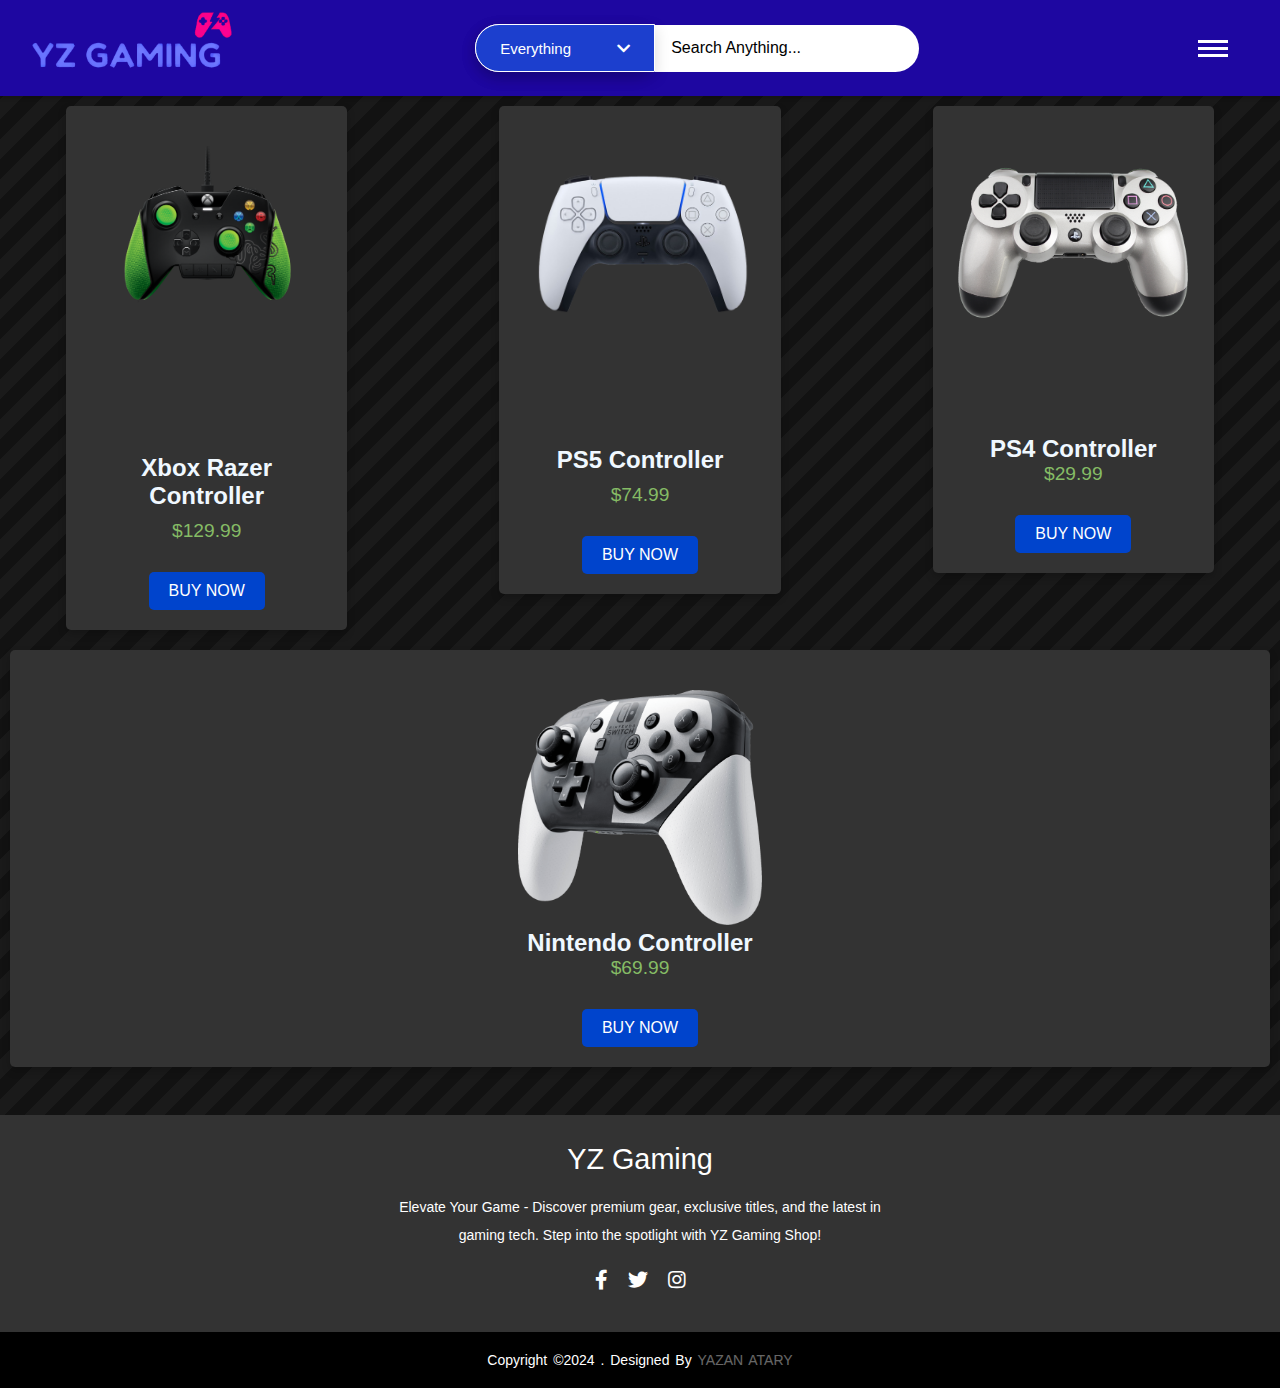
<file: Controllers.html>
<!DOCTYPE HTML>
<html lang="en">

<head>
    <meta charset="UTF-8">
    <meta name="viewport" content="width=device-width, initial-scale=1.0">
    <link rel="stylesheet" href="style.css">
    <link rel="stylesheet" href="https://cdnjs.cloudflare.com/ajax/libs/font-awesome/5.15.3/css/all.min.css">
    <link rel="icon" type="image/png" href="icon.png">
    <title>Controllers</title>
</head>

<body>

    <!-- Header section -->
    <header class="site-header">
      <img src="YZGaming.png" alt="YZ Gaming Logo" width="200" height="80 margin-left: 20px;">

      
          <!-- Search Bar start -->
            
              <!-- Search Bar start -->
              <div class="search-bar">
                <!-- Dropdown start -->
                <div class="dropdown1">
                  <div id="drop-text" class="dropdown-text">
                      <span id="span">Everything</span>
                      <i id="icon1" class="fa fa-chevron-down"></i>
                  </div>
              </div>
              <ul id="list" class="dropdown-list">
                  <li id="Everything" class="dropdown-list-item selected">Everything</li>
                  <li id="Controllers" class="dropdown-list-item">Controllers</li>
                  <li id="Video Games" class="dropdown-list-item">Video Games</li>
              </ul>
                        </div>
              <div class="search-box">
                <input type="text" id="search-input" placeholder="Search Anything..." />
                <i class="fa-solid fa-magnifying-glass"></i>
              </div>
              <div id="search-list" class="search-list"></div>
    
    
                
              </div>


        </div>
                    <!-- Search box input ends -->
      

</div>
          <!-- Custom dropdown for navigation links -->
          <div class="dropdown">
              <div class="hamburger-menu" onclick="toggleDropdown()">
                  <div class="line"></div>
                  <div class="line"></div>
                  <div class="line"></div>
              </div>
              <div class="dropdown-content">
                <li><a href="index.html"><i class="icon-class home-icon"></i>Home</a></li>
                <li><a href="Controllers.html"><i class="icon-class controllers-icon"></i>Controllers</a></li>
                <li><a href="VIDEOGAMES.html"><i class="icon-class games-icon"></i>Video Games</a></li>
              </div>
                          </div>
          </div>
      </div>
<!-- Open Cart BTN -->


        
  </header>
  
  <div class="items">
    <div class="item">
      <img src="Xbox.png" alt="Xbox Razer Controller" class="product-image" style="margin-top: 20px;" width="470" height="300">
      <h2 id= 1 class="product-title" style="margin-top: 123px;">Xbox Razer Controller</h2>
      <p class="product-price">$129.99</p>
      <button class="buy-now" data-id="1">Buy Now</button>
      <div class="product-details-container" data-product-id="1" style="display:none;">
        <button class="btn-close" onclick="closeProductDetails(this)">×</button>

        <div class="product-details">
            <img src="Xbox.png" alt="Product Name" class="details-image"/>
            <p class="details-description">Elevate your gaming experience with the Xbox Razer Controller. This high-performance controller is designed for precision and comfort, featuring customizable buttons and advanced technology for a competitive edge. Take control of your game and dominate the competition with the Xbox Razer Controller.</p>
            
        
            <div class="details-colors">
                <label for="color">Color:</label>
                <select name="color" id="color">
                    <option value="color1" style="text-align: left;">Black</option>
                    <option value="color2" style="text-align: left;">Green</option>

                </select>
            </div>

            <button class="add-to-cart-btn" id="1" onclick="closeProductDetails(this)" >Add to Cart</button>
          
          
        </div>
    </div>

    </div>
    
                    <!-- PS5 Product-->

    <div class="item">
      <img src="PS5.png" alt="PS5 Controller" class="product-image" style="margin-top: 30px" >
      <h2 class="product-title" style="margin-top: 85px;">PS5 Controller</h2>
      <p class="product-price">$74.99</p>
      <button class="buy-now" data-id="2">Buy Now</button>
      <div class="product-details-container" data-product-id="2" style="display:none;">
        <button class="btn-close" onclick="closeProductDetails(this)">×</button>
        <div class="product-details">
            <img src="PS5.png" alt="Product Name" class="details-image"/>
            <p class="details-description">Immerse yourself in gaming excellence with the PS5 Controller. Featuring cutting-edge design and innovative features, the PS5 Controller delivers a responsive and immersive gaming experience. Elevate your gameplay to new heights with the PS5 Controller.</p>
            
       

            <div class="details-colors">
                <label for="color">Color:</label>
                <select name="color" id="color">
                    <option value="color1" style="text-align: left;">Black</option>
                    <option value="color2" style="text-align: left;">White</option>
                    <option value="color2" style="text-align: left;">Red</option>
                    <option value="color2" style="text-align: left;">Blue</option>

                </select>
            </div>

            <button class="add-to-cart-btn" id="2" onclick="closeProductDetails(this)">Add to Cart</button>

        </div>
    </div>

    </div>
                        <!-- PS5 Product-->

    
    <div class="item">
      <img src="PS4.png" alt="PS4 Controller" class="product-image" width="340" height="250" style="margin-top: 10%;" />
        <h2 style="color: #F0F8FF; margin-top: 70px;">PS4 Controller</h2> 
        <p class="product-price" >$29.99</p>
        <button class="buy-now" data-id="3">Buy Now</button>
        <div class="product-details-container" data-product-id="3" style="display:none;">
          <button class="btn-close" onclick="closeProductDetails(this)">×</button>
  
          <div class="product-details">
              <img src="PS4.png" alt="Product Name" class="details-image"/>
              <p class="details-description">Immerse yourself in gaming excellence with the PS4 Controller. Featuring cutting-edge design and innovative features, the PS4 Controller delivers a responsive and immersive gaming experience. Elevate your gameplay to new heights with the PS4 Controller.</p>
              
             
  
              <div class="details-colors">
                  <label for="color">Color:</label>
                  <select name="color" id="color">
                      <option value="color1" style="text-align: left;">Black</option>
                      <option value="color2" style="text-align: left;">White</option>
                      <option value="color2" style="text-align: left;">Red</option>
                      <option value="color2" style="text-align: left;">Blue</option>
  
                  </select>
              </div>
  
              <button class="add-to-cart-btn" id="3" onclick="closeProductDetails(this)">Add to Cart</button>
            
            
          </div>
      </div>
  
      </div>        
      </div>

                         <!-- Nintendo Product-->

                         <div class="item1">
                          <img src="Nintendo.png" alt="Nintendo Controller" class="product-image1" style="margin-top: 20px;" width="20%" >
                          <h2 id="product-title-4" style="color: #F0F8FF;">Nintendo Controller</h2>
                          <p class="product-price">$69.99</p>
                          <button class="buy-now" data-id="4">Buy Now</button>
                          <div class="product-details-container" data-product-id="4" style="display:none;">
                            <button class="btn-close2" onclick="closeProductDetails(this)">×</button>
    
            <div class="product-details">
                <img src="Nintendo.png" alt="Product Name" width="84%"/>
                <p class="details-description">Experience gaming bliss with the Nintendo Controller. Designed for precision and comfort, it guarantees a seamless and nostalgic gaming journey. Elevate your gameplay with this iconic controller.</p>
                
              
    
                <div class="details-colors">
                    <label for="color">Color:</label>
                    <select name="color" id="color">
                        <option value="color1" style="text-align: left;">Black</option>
                        <option value="color2" style="text-align: left;">White</option>
                        </select>
                </div>
    
                <button class="add-to-cart-btn" id="4" onclick="closeProductDetails(this)">Add to Cart</button>

            </div>
        </div>
      </div>
    </div>

                         <!-- Nintendo Product-->

    <script src="script.js" defer></script>

    <footer>
        <div class="footer-content">
            <h3>YZ Gaming</h3>
            <p>Elevate Your Game - Discover premium gear, exclusive titles, and the latest in gaming tech. Step into the spotlight with YZ Gaming Shop!</p>
            <div class="social-links">
              <a href="https://www.facebook.com" target="_blank" class="social-link"><i class="fab fa-facebook-f"></i></a>
              <a href="https://www.twitter.com" target="_blank" class="social-link"><i class="fab fa-twitter"></i></a>
              <a href="https://www.instagram.com" target="_blank" class="social-link"><i class="fab fa-instagram"></i></a>
            </div>
          
        </div>
        <div class="footer-bottom">
            <p>copyright &copy;2024 . designed by <span>Yazan Atary</span></p>
        </div>
    </footer>

</body>

</html>
</file>
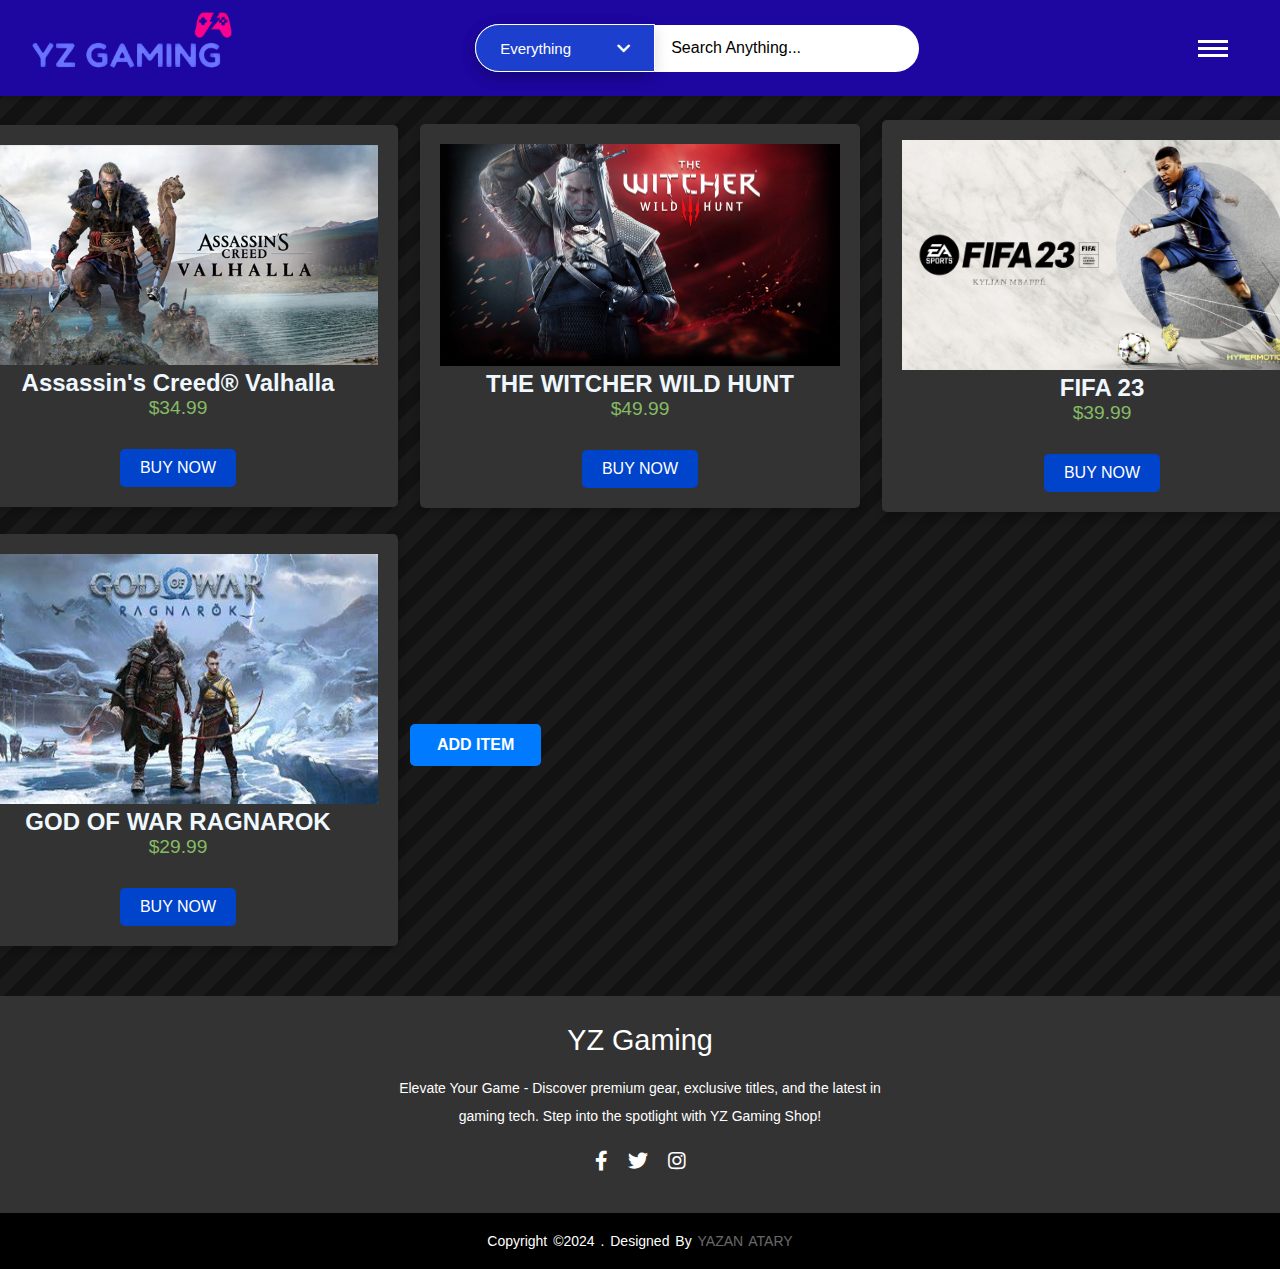
<file: VIDEOGAMES.html>
<!DOCTYPE HTML>
<html lang="en">

<head>
    <meta charset="UTF-8">
    <meta name="viewport" content="width=device-width, initial-scale=1.0">
    <link rel="stylesheet" href="style.css">
    <link rel="stylesheet" href="https://cdnjs.cloudflare.com/ajax/libs/font-awesome/5.15.3/css/all.min.css">

    <link rel="icon" type="image/png" href="icon.png">
    <script src="https://code.jquery.com/jquery-3.6.4.min.js"></script>

    <title>Video Games</title>
    
</head>

<body>
    

    <!-- Header section -->
    <header class="site-header">
      <img src="YZGaming.png" alt="YZ Gaming Logo" width="200" height="80 ">

          <!-- Search Bar start -->
          <div class="search-bar">
            <!-- Dropdown start -->
            <div class="dropdown1">
              <div id="drop-text" class="dropdown-text">
                  <span id="span">Everything</span>
                  <i id="icon1" class="fa fa-chevron-down"></i>
              </div>
          </div>
          <ul id="list" class="dropdown-list">
              <li id="Everything" class="dropdown-list-item selected">Everything</li>
              <li id="Controllers" class="dropdown-list-item">Controllers</li>
              <li id="Video Games" class="dropdown-list-item">Video Games</li>
          </ul>
                    </div>
          <div class="search-box">
            <input type="text" id="search-input" placeholder="Search Anything..." />
            <i class="fa-solid fa-magnifying-glass"></i>
          </div>
          <div id="search-list" class="search-list"></div>


            
          </div>

        </div>
                    <!-- Search box input ends -->
                  </div>

          <!-- Custom dropdown for navigation links -->
          <div class="dropdown">
              <div class="hamburger-menu" onclick="toggleDropdown()">
                  <div class="line"></div>
                  <div class="line"></div>
                  <div class="line"></div>
              </div>
              <div class="dropdown-content">
                <li><a href="index.html"><i class="icon-class home-icon"></i>Home</a></li>
                <li><a href="Controllers.html"><i class="icon-class controllers-icon"></i>Controllers</a></li>
                <li><a href="VIDEOGAMES.html"><i class="icon-class games-icon"></i>Video Games</a></li>
              </div>

          </div>
      </div>
      
  </header>






  <table class="product-table" style="margin-top: 12px;">
    <tr>
        <td>
          <div class="item">
            <img src="ASV.jpg" alt="Assassin's Creed® Valhalla" width="400" height="220" />
                <h2>Assassin's Creed® Valhalla</h2>
                <p class="product-price"> $34.99</p>
                <button class="buy-now" onclick="showProductDetails(this)">Buy Now</button>
                <div class="product-details-container" data-product-id="5" style="display:none;">
                  <button class="btn-close4" onclick="closeProductDetails(this)">×</button>
          
                  <div class="product-details">
                      <img src="ASV.jpg" alt="Product Name" class="details-image"/>
                      <p class="details-description">"Assassin's Creed Valhalla" is an open-world game set in Dark Ages England, where players, as Viking raider Eivor, engage in combat, stealth, and political intrigue, while exploring Norse mythology and building a Viking settlement.

                      </p>
                      
                   
          
                      <div class="details-colors">
                        <label for="color">Platform:</label>
                        <select name="color" id="color">
                            <option value="color1" style="text-align: left;">PS5</option>
                            <option value="color2" style="text-align: left;">PS4</option>
                            <option value="color2" style="text-align: left;">PC</option>
                            <option value="color2" style="text-align: left;">XBOX</option>        
        
                          </select>
                          <button class="btn-confirm-add-cart" onclick="closeProductDetails(this)">Add to Cart</button>

                      </div>
                      </div>
        </td>
        <td>
          <div class="item">
            <img src="TWWH.jpeg" alt="THE WITCHER WILD HUNT" width="400" height="222" />
                <h2>THE WITCHER WILD HUNT</h2>
                <p class="product-price">$49.99</p>
                <button class="buy-now" onclick="showProductDetails(this)">Buy Now</button>
                <div class="product-details-container" data-product-id="6" style="display:none;">
                  <button class="btn-close3" onclick="closeProductDetails(this)">×</button>
          
                  <div class="product-details">
                      <img src="TWWH.jpeg" alt="Product Name" class="details-image"/>
                      <p class="details-description">Geralt of Rivia, a Witcher, searches for his prophetic daughter Ciri in a war-torn world filled with political intrigue and monstrous threats. He navigates a vast, dangerous landscape, using his skills to battle creatures and shape the world's destiny.


                      </p>
                      
                     
          
                      <div class="details-colors">
                          <label for="color">Platform:</label>
                          <select name="color" id="color">
                            <option value="color1" style="text-align: left;">PS5</option>
                            <option value="color2" style="text-align: left;">PS4</option>
                            <option value="color2" style="text-align: left;">PC</option>
                            <option value="color2" style="text-align: left;">XBOX</option>
          
          
                          </select>
                          <button class="btn-confirm-add-cart" onclick="closeProductDetails(this)">Add to Cart</button>

                      </div>
                      </div>                </div>
        </td>
        <td>
          <div class="item">
            <img src="Fifa 23.jpeg" alt="FIFA 23" width="400" height="230" />
                <h2>FIFA 23</h2>
                <p class="product-price">$39.99</p>
                <button class="buy-now" onclick="showProductDetails(this)">Buy Now</button>
                <div class="product-details-container" data-product-id="7" style="display:none;">
                  <button class="btn-close1" onclick="closeProductDetails(this)">×</button>
          
                  <div class="product-details">
                      <img src="Fifa 23.jpeg" alt="Product Name" class="details-image"/>
                      <p class="details-description"> "FIFA 23" players can engage in Career Mode, build their team in Ultimate Team, or compete online, offering a rich experience for both new and seasoned players in a dynamic and realistic football world.                      </p>
                      
         
                      <div class="details-colors">
                          <label for="color">Platform:</label>
                          <select name="color" id="color">
                            <option value="color1" style="text-align: left;">PS5</option>
                            <option value="color2" style="text-align: left;">PS4</option>
                            <option value="color2" style="text-align: left;">PC</option>
                            <option value="color2" style="text-align: left;">XBOX</option>
          
                          </select>
                          <button class="btn-confirm-add-cart" onclick="closeProductDetails(this)">Add to Cart</button>

                      </div>
                      </div>               
            </div>
            <tr>
          <td>
            <div class="item">
              <img src="GOW.jpeg" alt="GOD OF WAR RAGNAROK" width="400" height="250" />
                <h2>GOD OF WAR RAGNAROK</h2>
                <p class="product-price">$29.99</p>
                <button class="buy-now" onclick="showProductDetails(this)">Buy Now</button>
                <div class="product-details-container" data-product-id="8" style="display:none;">
                  <button class="btn-close1" onclick="closeProductDetails(this)">×</button>
          
                  <div class="product-details">
                      <img src="GOW.jpeg" alt="Product Name" class="details-image"/>
                      <p class="details-description"> 
                        In the looming Fimbulwinter leading to Ragnarok, Kratos and his son Atreus confront Norse gods and monstrous threats. Haunted by his past, Kratos battles through icy terrains, facing deities like Thor. </p>
                      
        
                      <div class="details-colors">
                        <label for="color">Platform:</label>
                        <select name="color" id="color">
                            <option value="color1" style="text-align: left;">PS5</option>
                            <option value="color2" style="text-align: left;">PS4</option>
                            <option value="color2" style="text-align: left;">PC</option>
                            <option value="color2" style="text-align: left;">XBOX</option>

                          </select>
                          <button class="btn-confirm-add-cart" onclick="closeProductDetails(this)">Add to Cart</button>
                        </td>
                     
                     
                                    
                  
                        <td>
                          
                          <div style="align-items: center;">
                            <!-- Add Item Button -->
                            <button class="add-item-btn" onclick="document.getElementById('addItemForm').style.display='block'">Add Item</button>
                                          </div>
                      

                      <div id="addItemForm" style="display:none;">
                        <form action="add_item_to_database.php" method="post" enctype="multipart/form-data">
                          <label style="color: black;">Name:</label>
                          <input type="text" name="name" required><br>
                          <label style="color: black;">Price:</label>
                          <input type="text" name="price" required><br>
                          <input type="hidden" name="category_id" value="2"> <!-- This will send the category_id as 2 -->
                          <!-- Inside your form -->
                          <label for="platform" style="color: black;">Platform:</label>
                          <div class="styled-select">
                            <select name="platform" id="platform" required>
                              <option value="PS5">PS5</option>
                              <option value="PS4">PS4</option>
                              <option value="Xbox">Xbox</option>
                              <option value="PC">PC</option>
                          </select>
                          </div>
                          
                           </select>
                          
                          <input type="submit" value="Add Product">
                        </form>
                        
                            


                        </td>
                      </tr>
                      </table>
                
                      </div>
                      </div>                    </div>
      

                      <style>
                        .add-item-btn {
  font-size: 16px;
  padding: 10px 25px; 
  color: #ffffff; 
  background-color: #007bff; 
  border: 2px solid transparent; 
  border-radius: 5px;
  cursor: pointer;
  transition: background-color 0.3s ease; 
  text-transform: uppercase; 
  font-weight: bold; 
  margin-top: 10px; 
  display: inline-block; 
  text-align: center;
}

.add-item-btn:hover {
  background-color: #0056b3; /* A darker blue on hover */
  border-color: #004080; /* Darker border on hover if you have a border */
}

                        
                        #addItemForm {
                          display: none;
                          background-color: white;
                          padding: 20px;
                          border-radius: 5px;
                          box-shadow: 0 0 10px rgba(0, 0, 0, 0.1);
                          margin-top: 20px;
                        }
                        
                        #addItemForm form {
                          display: flex;
                          flex-direction: column;
                          width: 300px;
                          height: 300px;
                          margin: auto;
                        }
                        
                        #addItemForm input[type=text],
                        #addItemForm input[type=file] {
                          margin-bottom: 10px;
                          padding: 8px;
                          border: 1px solid #ddd;
                          border-radius: 4px;
                        }
                        
                        #addItemForm input[type=submit] {
                          padding: 10px 20px;
                          background-color:blue;
                          color: white;
                          border: none;
                          border-radius: 5px;
                          cursor: pointer;
                          font-size: 16px;
                        }
                        /* Add this to your CSS styles */
.styled-select {
    display: inline-block;
    position: relative;
}

.styled-select select {
    appearance: none;
    -webkit-appearance: none;
    -moz-appearance: none;
    padding: 8px 30px 8px 10px;
    border: 1px solid #ddd;
    border-radius: 5px;
    cursor: pointer;
    font-size: 16px;
    width: 300px; /* Adjust the width as needed */
    margin-bottom: 30px;
}

.styled-select:after {
  content: "\25BC"; /* Unicode character for down arrow */
  font-size: 18px;
    color: #555;
    position: absolute;
    top: 30%;
    right: 10px;
    transform: translateY(-50%);
}

                        </style>
                        

                   
                      
<div>
    <script src="script.js" defer></script>
    <div class="separator"></div>
    <footer>
      <div class="footer-content">
          <h3>YZ Gaming</h3>
          <p>Elevate Your Game - Discover premium gear, exclusive titles, and the latest in gaming tech. Step into the spotlight with YZ Gaming Shop!</p>
          <div class="social-links">
            <a href="https://www.facebook.com" target="_blank" class="social-link"><i class="fab fa-facebook-f"></i></a>
            <a href="https://www.twitter.com" target="_blank" class="social-link"><i class="fab fa-twitter"></i></a>
            <a href="https://www.instagram.com" target="_blank" class="social-link"><i class="fab fa-instagram"></i></a>
        </div>
        
      </div>
      <div class="footer-bottom">
          <p>copyright &copy;2024 . designed by <span>Yazan Atary</span></p>
      </div>
  </footer>
  
</div>
</body>

</html>
</file>
<file: style.css>
@keyframes move {
  0% {
    background-position: 0 0;
  }
  100% {
    background-position: 40px 40px;
  }
}
*{ 
margin: 0;
padding: 0;
box-sizing: border-box;
font-family: 'Open Sans', sans-serif;
}
body {
  min-height: 100vh;
  font-family: 'Arial', sans-serif;
  margin: 0;
  padding: 0;
  width: 100%;
  color: #F0F8FF;
  display: flex;
  flex-direction: column;
  align-items: center;
  height: 100vh;
  overflow-x: hidden;

  

 
  background: #121212;
  background: linear-gradient(
    135deg,
    #121212 25%,
    #1a1a1a 25%,
    #1a1a1a 50%,
    #121212 50%,
    #121212 75%,
    #1a1a1a 75%,
    #1a1a1a
  );
  background-size: 40px 40px;

 
  animation: move 4s linear infinite;
}
body, .container, .wrapper {
  margin: 0;
  padding: 0;
  width: 100%;
}


.site-header {
  display: flex;
  align-items: center;
  justify-content: space-between;
  background-color: #1E07A1;
  color: white;
  padding: 0.5rem 2rem;
  box-shadow: 0 2px 4px rgba(0, 0, 0, 0.2);
  width: 100%;
}



.logo-container {
  display: flex;
  align-items: center;
}


.logo-container img {
  height: 50px;
  margin-right: 0.5rem;
}

.about-us {
  display: flex;
  flex-direction: row;
  align-items: center;
  justify-content: space-around;
  padding: 20px;
  gap: 20px;
}

.about-us h2 {
  font-size: 2em;
  font-weight: bold;
  color: #333;
}

.about-us p {
  font-size: 1em;
  line-height: 1.6;
  color: #555;
}

.about-us img {
  max-width: 50%;
  height: auto;
  border-radius: 10px;
  box-shadow: 0 4px 8px rgba(0, 0, 0, 0.1);
}


@media screen and (max-width: 768px) {
  .about-us {
      flex-direction: column;
      text-align: center;
  }

  .about-us img {
      max-width: 80%;
      margin-bottom: 20px;
  }
}



.gaming-gif {
  width: 100%;
  max-width: 400px;
  margin-top: 20px;
}


h1 {
  margin: 0;
  font-size: 24px;
}

nav ul {
  list-style: none;
  margin: 10;
  padding: 0;
  display: flex;
  margin-right: 20px;

}

nav li {
  margin-right: 20px;
}

nav a {
  text-decoration: none;
  color: #F0F8FF;
  font-weight: bold;
  font-size: 16px;
  transition: color 0.3s ease;
  margin-right: 20px;

}


@import url("https://fonts.googleapis.com/css2?family=Montserrat:wght@100;200;300;400;500&display=swap");
:root {
  --blue: #1c3fce;
  --purple: #9a1663;
  --white: #ffffff;

  --shadow: rgba(0, 0, 0, 0.15) 0px 5px 15px 0px;
}
* {
  margin: 0;
  padding: 0;
  box-sizing: border-box;
  list-style-type: none;
  font-family: "Montserrat", sans-serif;
}
.search-bar {
  display: flex;
  align-items: center;
  border-radius: 50px;
  background-color: var(--white); 
  box-shadow: var(--shadow); 
  margin-left:20%;
}


.dropdown1 {
  display: flex;
  align-items: center;
  justify-content: center; 
  position: relative;
  width: 180px;
  border-radius: 50px 0 0 50px;
  background-color: var(--blue); 
  border: 1px solid var(--white);
  box-shadow: var(--shadow);
  cursor: pointer;
}


.dropdown-text {
  display: flex;
  align-items: center;
  justify-content: space-around;
  font-size: 15px;
  font-weight: 100;
  padding: 0.90rem 1.5rem;
  color: var(--white);
  width: 100%;
}


.dropdown-text span {
  margin-right: auto;
}
.dropdown-text i {
  margin-left: 0.5rem;
}
.dropdown-list {
  display: block;
  position: absolute;
  top: 5rem;
  left: 570px;
  width: 150px;
  border-radius: 15px;
  max-height: 0;
  overflow: hidden;
  background-color: var(--accent-color);
  transition: max-height 0.5s;
}

.dropdown-list-item {
  font-size: 0.9rem;
  font-weight: 500;
  border-radius: 15px;
  padding: 1rem 0 1rem 1.5rem;
  cursor: pointer;
  transition: background-color 0.2s ease, color 0.3s ease, margin-left 0.2s ease;
}

.dropdown-list-item:hover {
  margin-left: 0.5rem;
color:black;
}

.dropdown-list.show {
  display: block;
  max-height: none; 
  overflow: visible;
}
.search-box {
  display: flex;
  align-items: center;
  flex-grow: 1;
  padding-right: 1rem;
  width: 100%;
  color: var(--black);
}

.search-box input {
  padding: 1rem;
  width: 50%;
  border: none;
  border-radius: 0 50px 50px 0;
  outline: none;
  background-color: var(--white);
}


#search-list div {
  padding: 10px;
  cursor: pointer;
  border-bottom: 1px solid #eee;
}

#search-list div:last-child {
  border-bottom: none;
}

.search-box i {
  margin-left: -35px;
  color: var(--purple);
}
.search-box input::placeholder {
  font-size: 1rem;
  font-weight: 500;
  color: var(--shadow);
  
}
#search-list {
  color: #000;
  position: absolute;
  top: 8.9%;
  left: 43.5%;
  width: 20%;
  background-color: white;
  border: 1px solid #ccc;
  max-height: 200px;
  overflow-y: auto;
  box-shadow: 0 0 10px rgba(0, 0, 0, 0.1);
  z-index: 1;
  transition: max-height 0.3s ease;
  display: none;
}

#search-list a {
  display: block; /* Ensures the entire area is clickable */
  padding: 10px;
  cursor: pointer;
  color: #000; /* Set the text color */
  text-decoration: none; /* Remove underline */
  border-bottom: 1px solid #eee;
  transition: background-color 0.3s ease, color 0.3s ease; /* Add smooth transitions */
}

#search-list a:last-child {
  border-bottom: none;
}

#search-list a:hover {
  background-color: #7c7c7c;
  color: #fff; /* Change text color on hover */
}











.hidden {
  display: none;
}

.site-header .hamburger-menu {
  flex: 0 0 auto;
  

    margin-right: 20px;
  cursor: pointer;

}

.site-header .hamburger-menu .line {
  background-color: #fff;
  height: 3px;
  width: 30px;
  margin: 4px 0;
}


.site-header .dropdown {
  position: relative;
}
.site-header  .dropdown-content {
  display: none;
  position: absolute;
  background-color: #1E07A1;
  min-width: 160px;
 
  top: 100%;
  right: 20%;
 
}



.icon-class {
  display: inline-block;
  width: 16px;
  height: 16px;
  margin-right: 8px;
  background-size: cover;
  background-repeat: no-repeat;
  vertical-align: middle
}

.home-icon {
  background-image: url('home.png');
}

.controllers-icon {
  background-image: url('controllers.png');
}

.games-icon {
  background-image: url('video\ games.png');
}










.site-header .dropdown-content a {
  color: white;
  padding: 12px 16px;
  text-decoration: none;
  display: flex;
  align-items: center
}

.site-header .dropdown-content a:hover {background-color: #AE59FE;}

.site-header .dropdown:hover .dropdown-content {display: block;}

.main-section {
  max-width: 800px;
  margin: 20px auto;
  text-align: center;
}

.main-section h2 {
  color: #AE59FE;
}

.main-section p {
  color: #F0F8FF;
  line-height: 1.6;
}
.form-container {
max-width: none;
margin: 0 auto;
text-align: center;
}



#open_cart_btn {
  background-color: #4a90e2;
  border: none;
  border-radius: 5px;
  padding: 10px 15px;
  cursor: pointer;
  display: flex;
  align-items: center;
  justify-content: center;
  color: white;
  font-size: 1rem;
  margin-left: 20px; 
}

.backdrop {
position: fixed;
top: 0;
left: 0;
right: 0;
bottom: 0;
background-color: rgba(0, 0, 0, 0.5);
z-index: 1;
display: none;
opacity: 0;
transition: opacity 0.5 ease;
}
.backdrop.show {
  display: block;
  opacity: 1;
  
}


:root {
  --light-gray: #d3d3d3;
  --accent-color: #4a90e2;
}
button:hover{
  opacity: 0.8;
}
.sidecart {
  position: fixed;
  top: 0;
  right: 0;
  height: 100vh;
  width: 350px;
  background-color: white;
  box-shadow: 1px solid var(--light-gray);
    z-index: 2;

  transform: translate(110%);
 transition: transform 0.5s ease;
}
.sidecart.open{
transform: translate(0);

}
.cart_content {
  height: 100%;
  display: flex;
  flex-direction: column;
}

.cart_header {
  padding: 1rem;
  border-bottom: 1px solid var(--light-gray);
  display: flex;
  justify-content: space-between;
  align-items: center;
  font-family: Arial, sans-serif;
}

.cart-icon {
  width: 20px;
}

.header_title {
  color: black;
  position: relative;
  font-size: 1.5rem;
}

.item_num {
  position: absolute;
  top: -10px;
  right: -20px;
  width: 20px;
  height: 20px;
  background-color: var(--accent-color);
  border-radius: 50%;
  color: #fff;
  display: flex;
  align-items: center;
  justify-content: center;
  font-size: 0.75rem;
}

.close-btn {
  color: black;
  font-size: 1.5rem;
  cursor: pointer;
}
.cart_header .close_btn{

font-size: 2rem;
cursor: pointer;
transition: transform 0.2s ease;
}
.cart_header .close_btn:hover {
transform: scale(1.1);
}


.cart_items {
  flex: 1;
  overflow-y: auto;
}

.cart-item {
  background: #fff;
  padding: 10px;
  border-bottom: 1px solid #ececec;
  display: flex;
  align-items: center;
  justify-content: space-between;
}



.remove-item {
  cursor: pointer;
  color: #ff3b30;
  font-size: 24px;
  padding: 0 15px;
  user-select: none;
  align-self: center;
}
.item_img {
  flex: 0 0 100px;
  margin-right: 1rem;
}

.item_img img {
  width: 80px;
  height: auto;
  margin-right: 10px;
}


.item_details {
flex: 2;
padding-top: 1rem;
padding-left: 1rem;
display: flex;
flex-direction: column;
gap: 1rem;
}

.item_details p {
  font-size: 1.1em;
  margin: 0;
  color: #333;
}
.item_details strong {
  display: block;
  color: #000;
  margin-top: 5px;
}

.item_details .qty{
  align-self: flex-start;
display: flex;
align-items: center;
gap: 1rem;
}

.item_details .qty span{
  width: 30px;
  height: 30px;
  background-color: white;
  border-radius: 50%;
  display: flex;
  align-items: center;
  justify-content: center;
  font-size: 1.5rem;
  line-height: 1;
  cursor: pointer;
  box-shadow: 3px 3px 5px var(--light-gray), -1px -1px 2px var(--light-gray) ;
  user-select: none;
  transition: scale 0.2s ease;
}
.item_details .qty span:hover {
  scale: 1.1;
}
.item_details .qty span:active {
  scale: 1;
}

.qty {
  display: flex;
  align-items: center;
}


.qty span {
    padding: 5px 10px;
    margin: 0 5px;
    border: 1px solid #ccc;
    cursor: pointer;
  }
  .qty strong {
    min-width: 20px;
    text-align: center;
  }
  

.qty span:first-of-type {
font-size: 2rem;
padding-bottom: 5px;
}



.cart_actions {
  padding: 1rem 2rem;
  display: flex;
  flex-direction: column;
  gap: 1rem;
  border-top: 1px solid var(--light-gray);
}

.cart_actions .subtotal {
  display: flex;
  justify-content: space-between;
  font-size: 14px;
  font-weight: bold;
}

.cart_actions button {
  padding: 10px;
  border: none;
  color: white;
  font-size: 14px;
  cursor: pointer;
  border-radius: 15px;
}

.cart_actions .view_cart {
  background-color: #000;
}

.cart_actions .checkout {
  background-color: var(--accent-color);
}

.cart_actions button:hover {
  opacity: 0.8;
}




.gallery {
  display: flex;
  justify-content: space-evenly;
  align-items: center;
  background-color: var(--background);
  padding: 20px;
}

.card {
  position: relative;
  flex: 0 1 25%;
  margin: 10px;
  height: auto;   background-color: var(--background);
  border-radius: 8px;
  box-shadow: 0 4px 8px rgba(0, 0, 0, 0.1);
  overflow: hidden;
  transition: transform 0.3s ease, box-shadow 0.3s ease;
}

.card img {
  width: 100%;
  height: auto;
  display: block;
  object-fit: cover;
}

.card:hover {
  transform: scale(1.03);
  z-index: 1;
  box-shadow: 0 8px 16px rgba(0, 255, 252, 0.2);
}
.card:hover figcaption {
  font-size: 1rem;
  position: absolute;
  height: 80px;
  width: 160px;
  display: flex;
  align-items: end;
  background: linear-gradient(to top,
      rgba(0, 0, 0, 0.9) 0%,
      rgba(0, 0, 0, 0) 100%);
  color: white;
  left: 0px;
  bottom: 0px;
  padding-left: 12px;
  padding-bottom: 10px;
}

.card:hover~.card {
  font-weight: bold;
  cursor: pointer;
  transform: translateX(22px);
}
.card a {
  color: inherit;
  text-decoration: none;
}

.card a:hover {
  text-decoration: none;
}



.items {
  display: flex;
  flex-wrap: wrap;
  justify-content: space-around;
  align-items: flex-start;
  gap: 20px;
}

.item {
  flex-basis: 22%;
  box-shadow: 0 4px 8px 0 rgba(0,0,0,0.2);
  text-align: center;
  margin: 10px;
  background: #333;
  border-radius: 5px;
  padding: 20px;
}

.item1 {
  flex-basis: 22%;
  box-shadow: 0 4px 8px 0 rgba(0,0,0,0.2);
  text-align: center;
  margin: 10px;
  background: #333;
  border-radius: 5px;
  padding: 20px;
}

.product2 {
  flex-basis: 22%;
  box-shadow: 0 4px 8px 0 rgba(0,0,0,0.2);
  text-align: center;
  margin: 10px;
  background: #333;
  border-radius: 5px;
  padding: 20px;
  
}

.product-image {

  max-width: 100%;
  height: auto;
  width: auto;
  margin-bottom: 20px;
}

.product-title {
  font-size: 1.5em;
  margin-bottom: 10px;
}

.product-price {
  font-size: 1.2em;
  color: #85bb65;
  margin-bottom: 20px;
}

.buy-now {
  font-size: 1em;
  padding: 10px 20px;
  color: black;
  background-color: #0069d9;
  border: none;

  border-radius: 5px;
  cursor: pointer;
  transition: background-color 0.3s ease;
}

.buy-now:hover {
  background-color: #0056b3;
}

@media (max-width: 1200px) {
  .product { flex-basis: 48%; }
}

@media (max-width: 768px) {
  .product { flex-basis: 100%; }
}

.product-details-container {
  background: rgba(0, 0, 0, 0.8);
  position: fixed;
  top: 0;
  left: 0;
  width: 100%;
  height: 100%;
  display: none;
  justify-content: center;
  align-items: center;
  z-index: 1000;
}

.product-details {
  background: black ;
  padding: 20px;
  width: 300px;
  border-radius: 5px;
  text-align: center;
}

.product-image, .details-image {
  width: 100%;
  height: auto;
  border-radius: 5px;
}

.details-description {
  margin-top: 10px;
  margin-bottom: 20px;
}

.details-qty, .details-colors {
  margin-bottom: 10px;
}

.buy-now, .btn-confirm-add-cart {
  background-color: #0044cc;
  color: white;
  border: none;
  padding: 10px 20px;
  text-transform: uppercase;
  margin-top: 10px;
  cursor: pointer;
  border-radius: 5px;
}
.btn-close {
  position: absolute;
  top: 140px;
  right: 700px;
  background: none;
  border: none;
  color: white;
  font-size: 24px;
  cursor: pointer;
  z-index: 10;
}

.btn-close2 {
  position: absolute;
  top: 155px;
  right: 700px;
  background: none;
  border: none;
  color: white;
  font-size: 24px;
  cursor: pointer;
  z-index: 10;
}

.btn-close:hover {
  color: #ccc;
}

.btn-close1 {
  position: absolute;
  top: 185px;
  right: 700px;
  background: none;
  border: none;
  color: white;
  font-size: 24px;
  cursor: pointer;
  z-index: 10;
}
.btn-close3 {
  position: absolute;
  top: 165px;
  right: 700px;
  background: none;
  border: none;
  color: white;
  font-size: 24px;
  cursor: pointer;
  z-index: 10;
}
.btn-close4 {
  position: absolute;
  top: 175px;
  right: 700px;
  background: none;
  border: none;
  color: white;
  font-size: 24px;
  cursor: pointer;
  z-index: 10;
}


.buy-now:hover, .btn-confirm-add-cart:hover {
  background-color: #003399;
}

.product-details label {
  display: block;
  margin-top: 10px;
  font-weight: bold;
  color: #333;
}

.product-details input[type="number"],
.product-details select {
  width: 100%;
  padding: 8px;
  margin-top: 5px;
  margin-bottom: 15px;
  border: 1px solid #ddd;
  border-radius: 4px;
  box-sizing: border-box;
}



.product-details select {
  background-color: white;
  cursor: pointer;
}


.product-details select option {
  padding: 5px;
}


.product-details input[type="number"]:focus,
.product-details select:focus {
  outline: none;
  border-color: #555;
  box-shadow: 0 0 3px #aaa;
}


.btn-confirm-add-cart {
  width: 100%;
  padding: 10px;
  border: none;
  background-color: #5C6BC0;
  color: white;
  font-size: 1em;
  margin-top: 15px;
  cursor: pointer;
  border-radius: 4px;
  transition: background-color 0.3s;
}

.btn-confirm-add-cart:hover {
  background-color: #3949AB;
}
.add-to-cart-btn {
  width: 100%;
  padding: 10px;
  border: none;
  background-color: #5C6BC0;
  color: white;
  font-size: 1em;
  margin-top: 15px;
  cursor: pointer;
  border-radius: 4px;
  transition: background-color 0.3s;

}

.add-to-cart-btn:hover {
  background-color: #3a3154;
}






.footer {
  position: relative;
  width: 100%;
  background: #111;
  padding: 20px 0;
  font-family: "Open Sans";
  padding: 40px 0;
  color: #fff;
  border-top: 1px solid #444;
  margin-top: 100px;
}
footer {
  margin-top: 3%;
  background-color: #333;
  color: #fff;
}
.footer-content {
 
  text-align: center;
  flex-direction: row;
  align-items: center;
  justify-content: space-between;
  padding: 20px;
}


.footer-content h3{
  color: white;
  font-size: 1.8rem;
  font-weight: 400;
  text-transform: capitalize;
  line-height: 3rem;
}
.footer-content p{
  max-width: 500px;
  margin: 10px auto;
  line-height: 28px;
  font-size: 14px;
  
}
.social-links {
  display: flex;
  justify-content: center;
  flex: 0 1 100%;
  list-style: none;
  padding: 0;
  margin: 20px 0;
}

.social-link {
  margin: 0 10px;
  color: #fff;
  font-size: 20px;
}

.social-link:hover {
  color: lightskyblue;
}


.footer-bottom {
padding: 10px 0; 
text-align: center;
font-size: 0.9rem; 
}

@media (max-width: 768px) {
.footer-content {
flex-direction: column; 
text-align: center; 
}

.social-links {
justify-content: center; 
margin-top: 10px; 
}
}

.footer-bottom{
  background: #000;
  width: 100vw;
  padding: 20px 0;
  text-align: center;
}
.footer-bottom p{
  font-size: 14px;
  word-spacing: 2px;
  text-transform: capitalize;
}
.footer-bottom span{
  text-transform: uppercase;
  opacity: .4;
  font-weight: 200;
}
</file>
